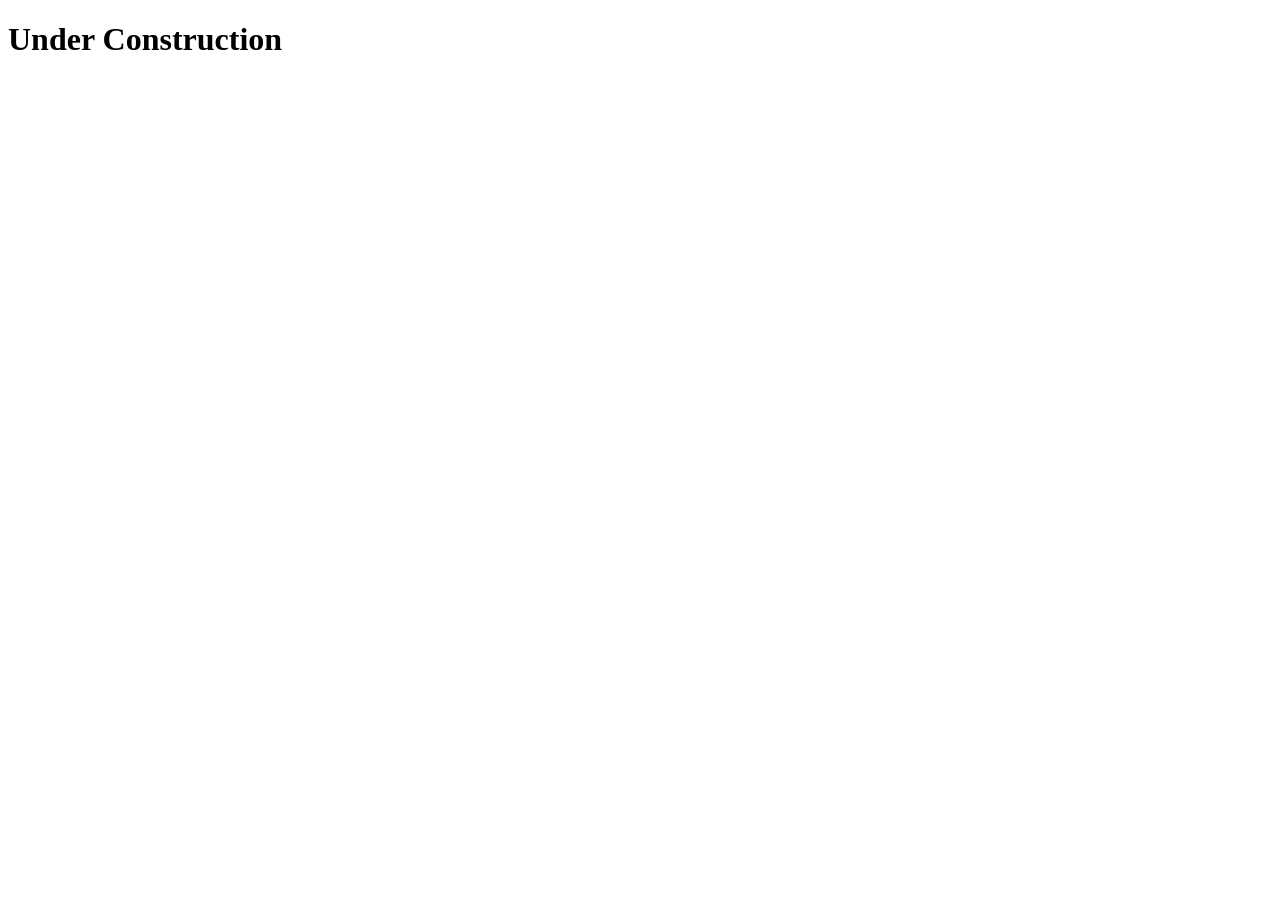
<file: templates/about.html>
<!DOCTYPE html>
<html lang="en">
<head>
  <meta charset="UTF-8">
  <meta name="viewport" content="width=device-width, initial-scale=1.0">
  <title>Document</title>
</head>
<body>
    <h1>Under Construction</h1>
</body>
</html>
</file>
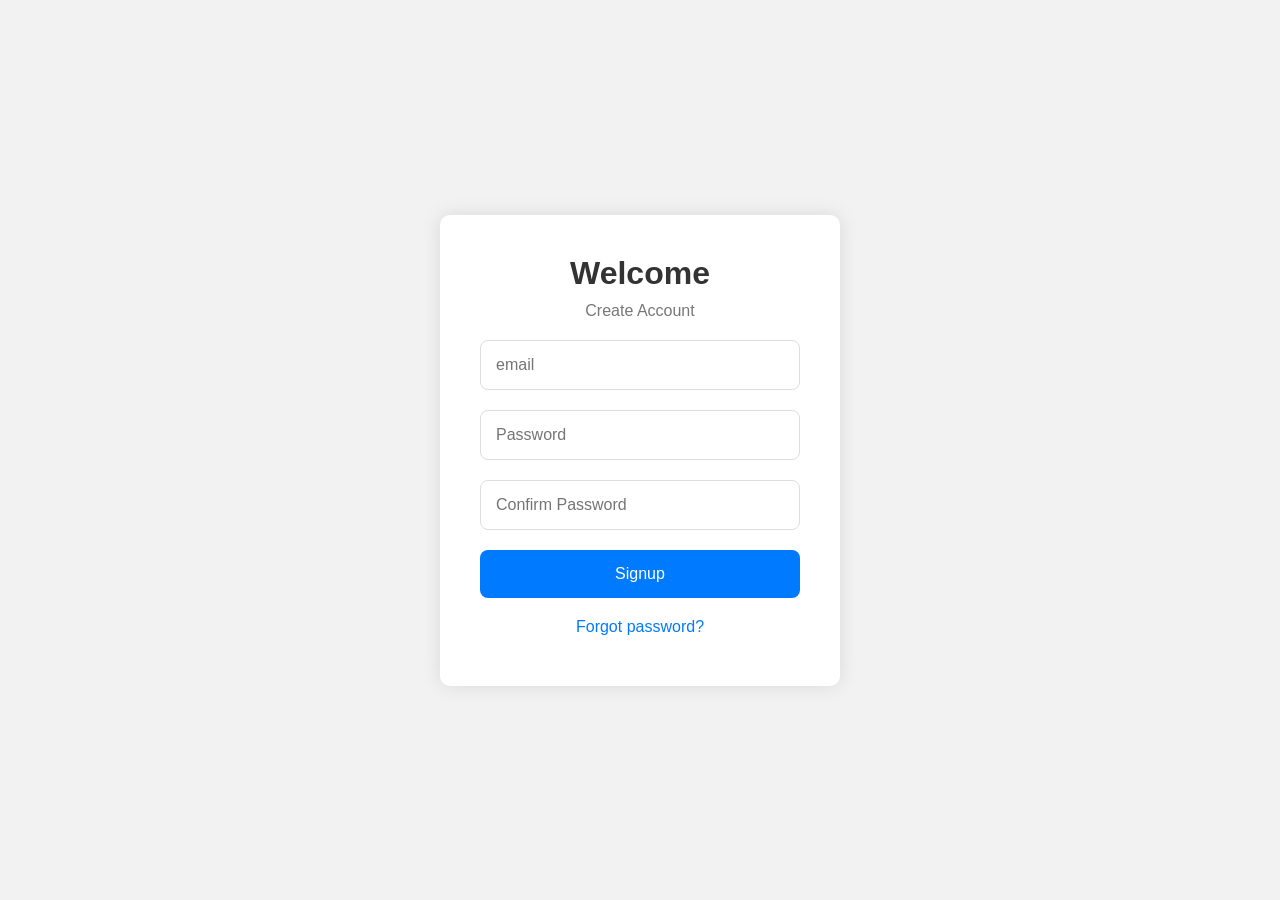
<file: templates/student_signup.html>
<!DOCTYPE html>
<html lang="en">

<head>
    <meta charset="UTF-8">
    <meta name="viewport" content="width=device-width, initial-scale=1.0">
    <link rel="stylesheet" href="https://cdnjs.cloudflare.com/ajax/libs/font-awesome/6.4.2/css/all.min.css">
    <title>Signup</title>
    <style>
        /* Reset CSS */
        * {
            margin: 0;
            padding: 0;
            box-sizing: border-box;
        }

        body {
            font-family: "Segoe UI", Tahoma, Geneva, Verdana, sans-serif;
            background-color: #f2f2f2;
            display: flex;
            justify-content: center;
            align-items: center;
            height: 100vh;
            margin: 0;
        }

        .login-container {
            background-color: #fff;
            border-radius: 10px;
            box-shadow: 0 0 20px rgba(0, 0, 0, 0.1);
            padding: 40px;
            max-width: 400px;
            width: 90%;
            text-align: center;
            margin: 0 auto;
        }

        .login-form {
            display: flex;
            flex-direction: column;
        }

        .login-form h1 {
            margin-bottom: 10px;
            color: #333;
        }

        .login-form p {
            margin-bottom: 20px;
            color: #777;
        }

        .input-group {
            margin-bottom: 20px;
        }

        .input-group input {
            padding: 15px;
            border-radius: 8px;
            border: 1px solid #ddd;
            width: 100%;
            font-size: 16px;
            transition: border-color 0.3s ease;
        }

        .input-group input:focus {
            border-color: #007bff;
            outline: none;
        }

        button {
            padding: 15px;
            border: none;
            border-radius: 8px;
            background-color: #007bff;
            color: #fff;
            font-size: 16px;
            cursor: pointer;
            transition: background-color 0.3s ease;
        }

        button:hover {
            background-color: #0056b3;
        }

        .bottom-text {
            display: flex;
            flex-direction: column;
            align-items: center;
            margin-top: 20px;
            color: #777;
        }

        .bottom-text p {
            margin-bottom: 10px;
        }

        .bottom-text a {
            color: #007bff;
            text-decoration: none;
            transition: color 0.3s ease;
        }

        .bottom-text a:hover {
            color: #0056b3;
        }

        /* Responsive */
        @media screen and (max-width: 600px) {
            .login-container {
                width: 100%;
                border-radius: 0;
            }
        }
    </style>
</head>

<body>

    <div class="login-container">
        <form class="login-form" action="{{url_for('insert_student')}}" method="post">
            <h1>Welcome </h1>
            <p>Create Account</p>
            <div class="input-group">
                <input type="email" id="username" name="username" placeholder="email" required>
            </div>
            <div class="input-group">
                <input type="password" id="password-1" name="password" placeholder="Password" required>
            </div>
            <div class="input-group">
                <input type="password" id="password-2" name="password" placeholder="Confirm Password" required>
            </div>
            <button type="submit" value="submit">Signup</button>
            <div class="bottom-text">
                <p><a href="#">Forgot password?</a></p>
            </div>
        </form>
    </div>
    <script>
        const password1 = document.getElementById("password-1");
        const password2 = document.getElementById("password-2");
        const form = document.querySelector("form");
        form.addEventListener("submit", (e) => {
            if (password1.value !== password2.value) {
                e.preventDefault();
                alert("Passwords do not match");
            }
        });
    </script>
</body>

</html>
</file>
